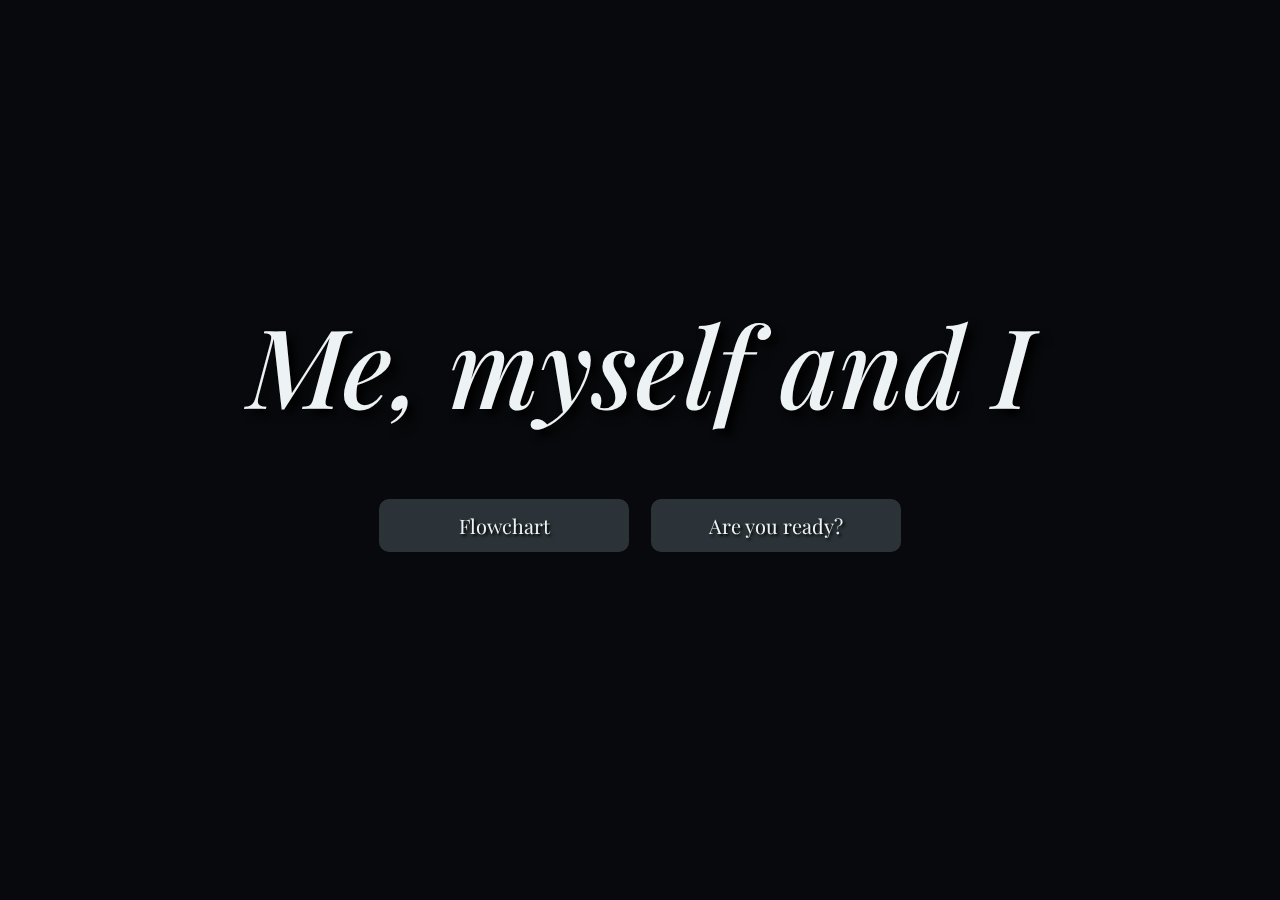
<file: index.html>
<!DOCTYPE html>
<html lang="en">
  <head>
    <meta charset="UTF-8" />
    <meta http-equiv="X-UA-Compatible" content="IE=edge" />
    <meta name="viewport" content="width=device-width, initial-scale=1.0" />
    <!-- Linking style sheet and Page title -->
    <link rel="stylesheet" href="Style/style.css" />
    <title>Me, Myself and I - Interactive Story</title>
  </head>
  <body>
    <div class="bg-1"></div>
    <section id="main">
      <h1 id="main-title">Me, myself and I</h1>
      <div id="first-button">
        <!-- Passcode for Flowchart  -->
        <button class="home-btn" onclick="password()">Flowchart</button>
        <button class="home-btn" onclick="document.location='start-here.html'">
          Are you ready?
        </button>
      </div>
    </section>
    <!-- Passcode .js file -->
    <script src="/Javascript/StringContent.js"></script>
    <script src="/Javascript/StringManupilation.js"></script>
    <script src="/Javascript/flowchart-pass.js"></script>
  </body>
</html>
</file>
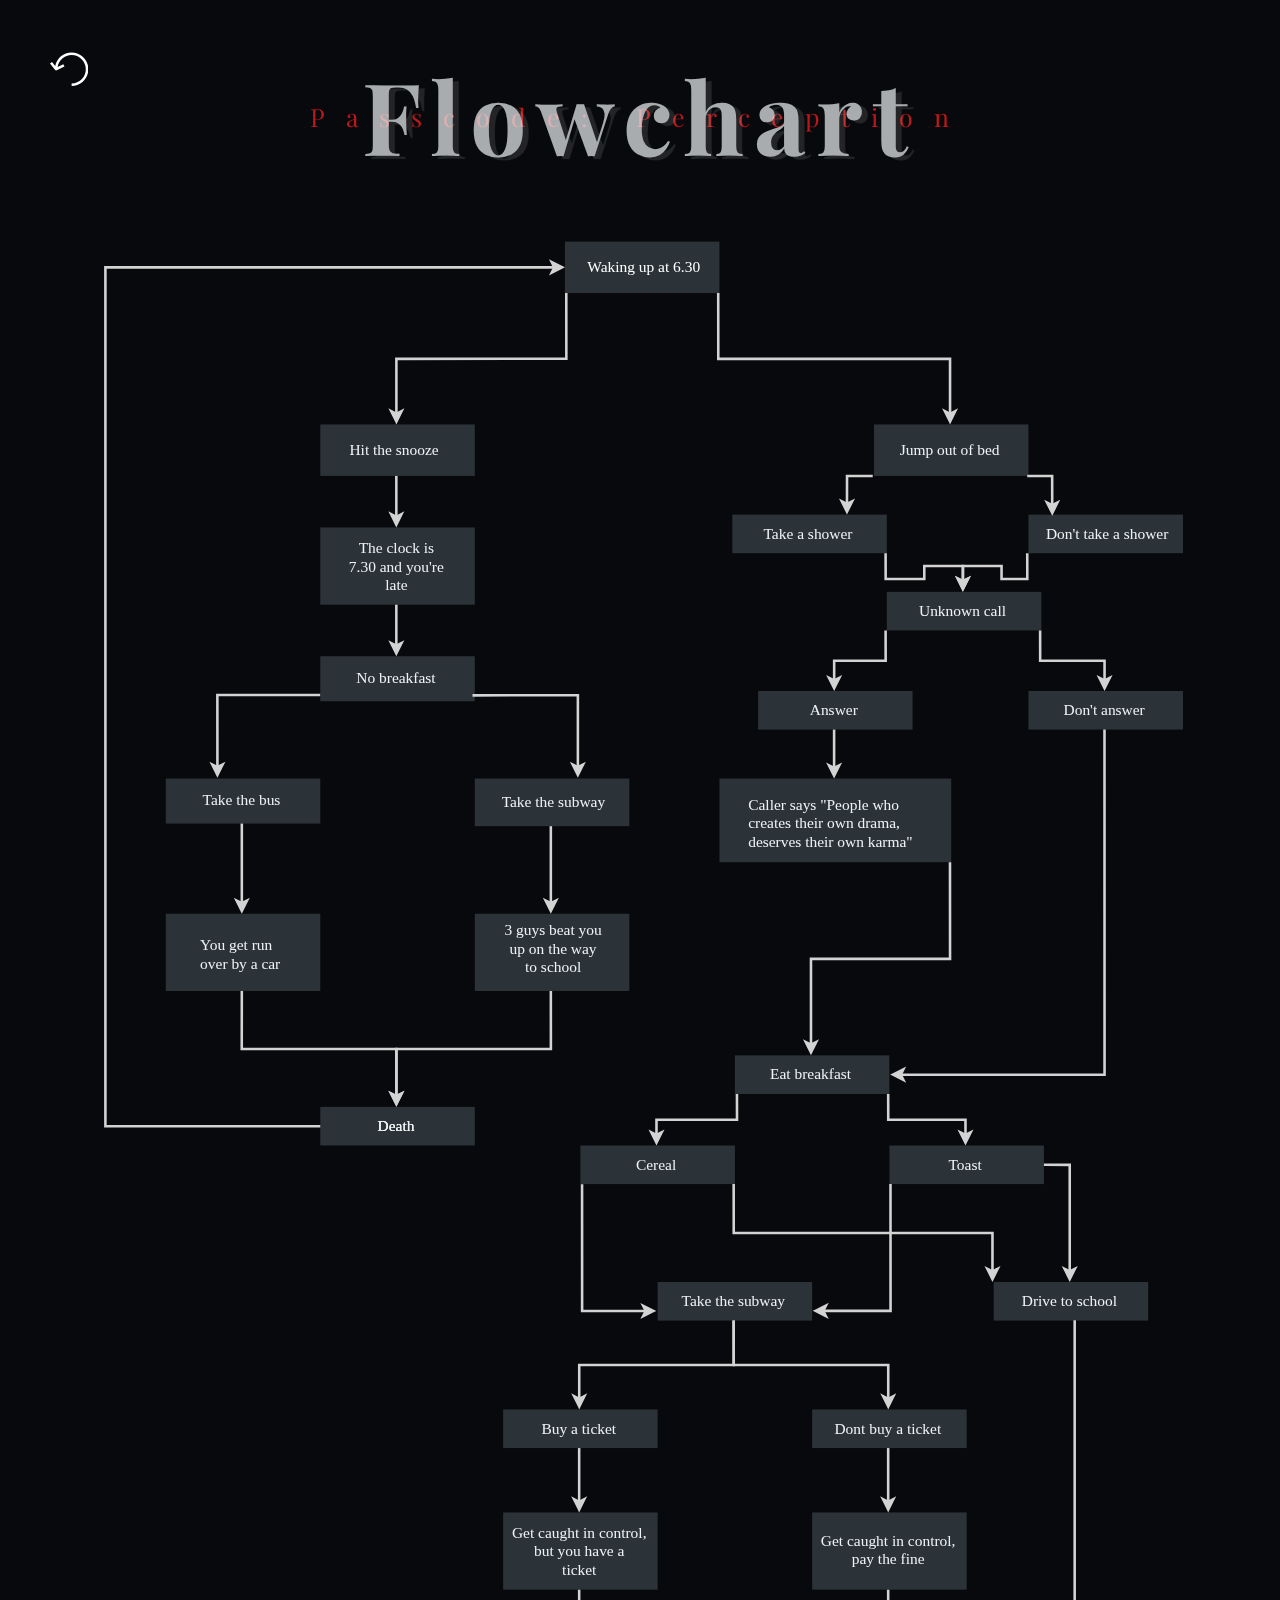
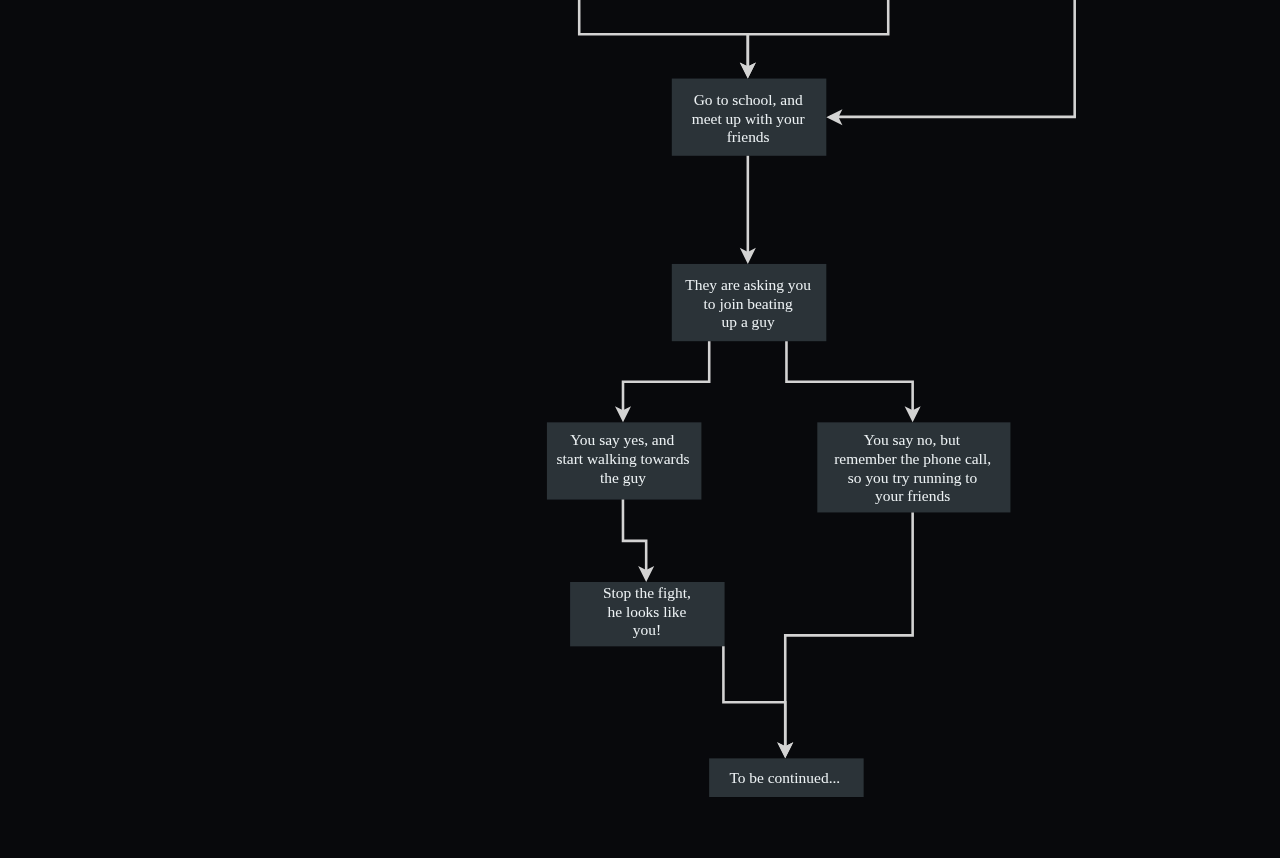
<file: flowchart.html>
<!DOCTYPE html>
<html lang="en">
  <head>
    <meta charset="UTF-8" />
    <meta http-equiv="X-UA-Compatible" content="IE=edge" />
    <meta name="viewport" content="width=device-width, initial-scale=1.0" />
    <!-- Linking style sheet and Page title -->
    <link rel="stylesheet" href="Style/style.css" />
    <title>Me, Myself and I - Interactive Story</title>
  </head>
  <body>
    <section id="flowchart">
      <div class="bg-4"></div>
      <!-- Go back button -->
      <a href="index.html">
        <span>
          <svg
            class="go-back-btn"
            version="1.1"
            id="Layer_1"
            xmlns="http://www.w3.org/2000/svg"
            xmlns:xlink="http://www.w3.org/1999/xlink"
            x="0px"
            y="0px"
            viewBox="0 0 512 512"
            style="enable-background: new 0 0 512 512"
            xml:space="preserve"
          >
            <g>
              <g>
                <path
                  d="M288.502,32.502c-108.328,0-198.827,77.485-219.166,179.899l-42.482-53.107L0,180.784l68.769,85.961
			            c3.352,4.178,8.338,6.447,13.427,6.447c2.596,0,5.226-0.585,7.685-1.805l103.153-51.577l-15.387-30.757l-75.8,37.892
			            c14.063-90.5,92.27-160.059,186.655-160.059c104.271,0,189.114,84.843,189.114,189.114s-84.843,189.114-189.114,189.114v34.384
			            C411.735,479.498,512,379.233,512,256S411.735,32.502,288.502,32.502z"
                />
              </g>
            </g>
          </svg>
        </span>
      </a>
      <!-- Main title -->
      <div class="flowchart-heading">
        <h1 id="flowchart-h1">Flowchart</h1>
        <p id="flowchart-red">Passcode: Perception</p>
      </div>
      <!-- Flowchart image -->
      <div class="flowchart-img-con">
        <?xml version="1.0" encoding="utf-8"?>
        <svg
          version="1.1"
          id="Layer_1"
          xmlns="http://www.w3.org/2000/svg"
          xmlns:xlink="http://www.w3.org/1999/xlink"
          x="0px"
          y="0px"
          viewBox="0 0 1690 3352"
          style="enable-background: new 0 0 1690 3352"
          xml:space="preserve"
          class="layer-1"
        >
          <g id="Box">
            <rect
              x="728.4"
              y="2.5"
              pointer-events="all"
              class="st0"
              width="240"
              height="80"
            />
            <rect
              x="348.4"
              y="286.5"
              pointer-events="all"
              class="st0"
              width="240"
              height="80"
            />
            <rect
              x="1208.4"
              y="286.5"
              pointer-events="all"
              class="st0"
              width="240"
              height="80"
            />
            <rect
              x="348.4"
              y="446.5"
              pointer-events="all"
              class="st0"
              width="240"
              height="120"
            />
            <rect
              x="348.4"
              y="646.5"
              pointer-events="all"
              class="st0"
              width="240"
              height="70"
            />
            <rect
              x="108.4"
              y="836.5"
              pointer-events="all"
              class="st0"
              width="240"
              height="70"
            />
            <rect
              x="588.4"
              y="836.5"
              pointer-events="all"
              class="st0"
              width="240"
              height="74"
            />
            <rect
              x="108.4"
              y="1046.5"
              pointer-events="all"
              class="st0"
              width="240"
              height="120"
            />
            <rect
              x="588.4"
              y="1046.5"
              pointer-events="all"
              class="st0"
              width="240"
              height="120"
            />
            <rect
              x="988.4"
              y="426.5"
              pointer-events="all"
              class="st0"
              width="240"
              height="60"
            />
            <rect
              x="1448.4"
              y="426.5"
              pointer-events="all"
              class="st0"
              width="240"
              height="60"
            />
            <rect
              x="1228.4"
              y="546.5"
              pointer-events="all"
              class="st0"
              width="240"
              height="60"
            />
            <rect
              x="1448.4"
              y="700.5"
              pointer-events="all"
              class="st0"
              width="240"
              height="60"
            />
            <rect
              x="1028.4"
              y="700.5"
              pointer-events="all"
              class="st0"
              width="240"
              height="60"
            />
            <rect
              x="968.4"
              y="836.5"
              pointer-events="all"
              class="st0"
              width="360"
              height="130"
            />
            <rect
              x="992.4"
              y="1266.5"
              pointer-events="all"
              class="st0"
              width="240"
              height="60"
            />
            <rect
              x="752.4"
              y="1406.5"
              pointer-events="all"
              class="st0"
              width="240"
              height="60"
            />
            <rect
              x="1232.4"
              y="1406.5"
              pointer-events="all"
              class="st0"
              width="240"
              height="60"
            />
            <rect
              x="872.4"
              y="1618.5"
              pointer-events="all"
              class="st0"
              width="240"
              height="60"
            />
            <rect
              x="632.4"
              y="1816.5"
              pointer-events="all"
              class="st0"
              width="240"
              height="60"
            />
            <rect
              x="1112.4"
              y="1816.5"
              pointer-events="all"
              class="st0"
              width="240"
              height="60"
            />
            <rect
              x="1112.4"
              y="1976.5"
              pointer-events="all"
              class="st0"
              width="240"
              height="120"
            />
            <rect
              x="632.4"
              y="1976.5"
              pointer-events="all"
              class="st0"
              width="240"
              height="120"
            />
            <rect
              x="1394.4"
              y="1618.5"
              pointer-events="all"
              class="st0"
              width="240"
              height="60"
            />
            <rect
              x="894.4"
              y="2234.5"
              pointer-events="all"
              class="st0"
              width="240"
              height="120"
            />
            <rect
              x="894.4"
              y="2522.5"
              pointer-events="all"
              class="st0"
              width="240"
              height="120"
            />
            <rect
              x="700.4"
              y="2768.5"
              pointer-events="all"
              class="st0"
              width="240"
              height="120"
            />
            <rect
              x="1120.4"
              y="2768.5"
              pointer-events="all"
              class="st0"
              width="300"
              height="140"
            />
            <rect
              x="736.4"
              y="3016.5"
              pointer-events="all"
              class="st0"
              width="240"
              height="100"
            />
            <rect
              x="952.4"
              y="3290.5"
              pointer-events="all"
              class="st0"
              width="240"
              height="60"
            />
            <rect
              x="348.4"
              y="1346.5"
              pointer-events="all"
              class="st0"
              width="240"
              height="60"
            />
          </g>
          <g id="line">
            <path
              pointer-events="stroke"
              class="st1"
              d="M730.5,82.3l0.1,102.1l-264,0.2V270"
            />
            <path
              pointer-events="all"
              class="st2"
              d="M466.6,282l-8-16l8,4l8-4L466.6,282z"
            />
            <path
              pointer-events="stroke"
              class="st1"
              d="M966.5,82.5l0.1,102.1h360V270"
            />
            <path
              pointer-events="all"
              class="st2"
              d="M1326.6,282l-8-16l8,4l8-4L1326.6,282z"
            />
            <path pointer-events="stroke" class="st1" d="M466.5,366.5V430" />
            <path
              pointer-events="all"
              class="st2"
              d="M466.5,442l-8-16l8,4l8-4L466.5,442z"
            />
            <path
              pointer-events="stroke"
              class="st1"
              d="M1206.5,366.5h-39.9l-0.1,43.5"
            />
            <path
              pointer-events="all"
              class="st2"
              d="M1166.5,422l-8-16l8,4l8-4L1166.5,422z"
            />
            <path
              pointer-events="stroke"
              class="st1"
              d="M1446.5,366.5h38.7l0.1,45.5"
            />
            <path
              pointer-events="all"
              class="st2"
              d="M1485.4,424l-8.1-16l8,4l8-4L1485.4,424z"
            />
            <path pointer-events="stroke" class="st1" d="M466.5,566.5V630" />
            <path
              pointer-events="all"
              class="st2"
              d="M466.5,642l-8-16l8,4l8-4L466.5,642z"
            />
            <path
              pointer-events="stroke"
              class="st1"
              d="M348.2,706.7H188.5l0.1,112.1"
            />
            <path
              pointer-events="all"
              class="st2"
              d="M188.6,830.8l-8-16l8,4l8-4L188.6,830.8z"
            />
            <path
              pointer-events="stroke"
              class="st1"
              d="M584.8,707.3l163.7-0.1v111.6"
            />
            <path
              pointer-events="all"
              class="st2"
              d="M748.5,830.8l-8-16l8,4l8-4L748.5,830.8z"
            />
            <path pointer-events="stroke" class="st1" d="M226.5,906.5V1030" />
            <path
              pointer-events="all"
              class="st2"
              d="M226.5,1042l-8-16l8,4l8-4L226.5,1042z"
            />
            <path pointer-events="stroke" class="st1" d="M706.5,910.5V1030" />
            <path
              pointer-events="all"
              class="st2"
              d="M706.5,1042l-8-16l8,4l8-4L706.5,1042z"
            />
            <path
              pointer-events="stroke"
              class="st1"
              d="M226.5,1166.5l-0.1,90.1h240.2v73.4"
            />
            <path
              pointer-events="all"
              class="st2"
              d="M466.6,1342l-8-16l8,4l8-4L466.6,1342z"
            />
            <path
              pointer-events="stroke"
              class="st1"
              d="M706.5,1166.5l0.1,90.1h-240v73.4"
            />
            <path
              pointer-events="all"
              class="st2"
              d="M466.6,1342l-8-16l8,4l8-4L466.6,1342z"
            />
            <path
              pointer-events="stroke"
              class="st1"
              d="M1226.5,486.5l0.1,40h60v-20h60l-0.1,23.5"
            />
            <path
              pointer-events="all"
              class="st2"
              d="M1346.5,542l-7.9-16l8,4l8-4L1346.5,542z"
            />
            <path
              pointer-events="stroke"
              class="st1"
              d="M1446.5,486.5l0.1,40h-40v-20h-60V530"
            />
            <path
              pointer-events="all"
              class="st2"
              d="M1346.6,542l-8-16l8,4l8-4L1346.6,542z"
            />
            <path
              pointer-events="stroke"
              class="st1"
              d="M1226.5,606.5l0.1,47.1h-80V684"
            />
            <path
              pointer-events="all"
              class="st2"
              d="M1146.6,696l-8-16l8,4l8-4L1146.6,696z"
            />
            <path
              pointer-events="stroke"
              class="st1"
              d="M1466.5,606.5l0.1,47.1h100V684"
            />
            <path
              pointer-events="all"
              class="st2"
              d="M1566.6,696l-8-16l8,4l8-4L1566.6,696z"
            />
            <path
              pointer-events="stroke"
              class="st1"
              d="M1566.5,760.5l0.1,536.1l-319.7-0.1"
            />
            <path
              pointer-events="all"
              class="st2"
              d="M1238,1296.4l16-8l-4,8l4,8L1238,1296.4z"
            />
            <path pointer-events="stroke" class="st1" d="M1146.5,760.5V820" />
            <path
              pointer-events="all"
              class="st2"
              d="M1146.5,832l-8-16l8,4l8-4L1146.5,832z"
            />
            <path
              pointer-events="stroke"
              class="st1"
              d="M1326.5,966.5l0.1,150.1h-216V1250"
            />
            <path
              pointer-events="all"
              class="st2"
              d="M1110.6,1262l-8-16l8,4l8-4L1110.6,1262z"
            />
            <path
              pointer-events="stroke"
              class="st1"
              d="M995.6,1326.5l0.1,40H870.6v23.5"
            />
            <path
              pointer-events="all"
              class="st2"
              d="M870.6,1402l-8-16l8,4l8-4L870.6,1402z"
            />
            <path
              pointer-events="stroke"
              class="st1"
              d="M1230.5,1326.5l0.1,40h120v23.5"
            />
            <path
              pointer-events="all"
              class="st2"
              d="M1350.6,1402l-8-16l8,4l8-4L1350.6,1402z"
            />
            <path
              pointer-events="stroke"
              class="st1"
              d="M755,1466.7l0.1,196.9l99-0.1"
            />
            <path
              pointer-events="all"
              class="st2"
              d="M866,1663.5l-16,8l4-8l-4-8L866,1663.5z"
            />
            <path
              pointer-events="stroke"
              class="st1"
              d="M990.5,1466.5l0.1,76h401.9v59.5"
            />
            <path
              pointer-events="all"
              class="st2"
              d="M1392.5,1614l-8-16l8,4l8-4L1392.5,1614z"
            />
            <path
              pointer-events="stroke"
              class="st1"
              d="M1234.1,1466.5l0.1,196.9h-107.3"
            />
            <path
              pointer-events="all"
              class="st2"
              d="M1117.7,1663.4l16-8l-4,8l4,8L1117.7,1663.4z"
            />
            <path
              pointer-events="stroke"
              class="st1"
              d="M1472.4,1436.5l40.1,0.1V1602"
            />
            <path
              pointer-events="all"
              class="st2"
              d="M1512.5,1614l-8-16l8,4l8-4L1512.5,1614z"
            />
            <path
              pointer-events="stroke"
              class="st1"
              d="M990.5,1678.5l0.1,68.9h-240v52.6"
            />
            <path
              pointer-events="all"
              class="st2"
              d="M750.6,1812l-8-16l8,4l8-4L750.6,1812z"
            />
            <path
              pointer-events="stroke"
              class="st1"
              d="M990.5,1678.5l0.1,68.9h240v52.6"
            />
            <path
              pointer-events="all"
              class="st2"
              d="M1230.6,1812l-8-16l8,4l8-4L1230.6,1812z"
            />
            <path pointer-events="stroke" class="st1" d="M750.5,1876.5v83.5" />
            <path
              pointer-events="all"
              class="st2"
              d="M750.5,1972l-8-16l8,4l8-4L750.5,1972z"
            />
            <path pointer-events="stroke" class="st1" d="M1230.5,1876.5v83.5" />
            <path
              pointer-events="all"
              class="st2"
              d="M1230.5,1972l-8-16l8,4l8-4L1230.5,1972z"
            />
            <path
              pointer-events="stroke"
              class="st1"
              d="M1230.5,2096.5l0.1,69.1h-218.1v52.5"
            />
            <path
              pointer-events="all"
              class="st2"
              d="M1012.5,2230l-8-16l8,4l8-4L1012.5,2230z"
            />
            <path
              pointer-events="stroke"
              class="st1"
              d="M750.5,2096.5l0.1,69.1h261.9v52.5"
            />
            <path
              pointer-events="all"
              class="st2"
              d="M1012.5,2230l-8-16l8,4l8-4L1012.5,2230z"
            />
            <path
              pointer-events="stroke"
              class="st1"
              d="M1520.2,1678v616h-380"
            />
            <path
              pointer-events="all"
              class="st2"
              d="M1139,2294.5l16-8l-4,8l4,8L1139,2294.5z"
            />
            <path pointer-events="stroke" class="st1" d="M1012.5,2354.5V2506" />
            <path
              pointer-events="all"
              class="st2"
              d="M1012.5,2518l-8-16l8,4l8-4L1012.5,2518z"
            />
            <path
              pointer-events="stroke"
              class="st1"
              d="M952.5,2642.5v63.1H818.6v46.5"
            />
            <path
              pointer-events="all"
              class="st2"
              d="M818.6,2764l-8-16l8,4l8-4L818.6,2764z"
            />
            <path
              pointer-events="stroke"
              class="st1"
              d="M1072.5,2642.5v63.1h196v46.5"
            />
            <path
              pointer-events="all"
              class="st2"
              d="M1268.5,2764l-8-16l8,4l8-4L1268.5,2764z"
            />
            <path
              pointer-events="stroke"
              class="st1"
              d="M818.5,2888.5l0.1,64.1h36v47.4"
            />
            <path
              pointer-events="all"
              class="st2"
              d="M854.6,3012l-8-16l8,4l8-4L854.6,3012z"
            />
            <path
              pointer-events="stroke"
              class="st1"
              d="M1268.5,2908.5v190.9h-197.9V3274"
            />
            <path
              pointer-events="all"
              class="st2"
              d="M1070.6,3286l-8-16l8,4l8-4L1070.6,3286z"
            />
            <path
              pointer-events="stroke"
              class="st1"
              d="M974.5,3116.5l0.1,86.9h96v70.6"
            />
            <path
              pointer-events="all"
              class="st2"
              d="M1070.6,3286l-8-16l8,4l8-4L1070.6,3286z"
            />
            <path
              pointer-events="stroke"
              class="st1"
              d="M348.4,1376.6H14.6V42.5H710"
            />
            <path
              pointer-events="all"
              class="st2"
              d="M724,42.5l-16,8l4-8l-4-8L724,42.5z"
            />
          </g>
          <g id="text">
            <g transform="translate(-0.5 -0.5)scale(2)">
              <text
                transform="matrix(0.5 0 0 0.5 381.8391 25.25)"
                class="st3 st4 st5"
              >
                Waking up at 6.30
              </text>
            </g>
            <g transform="translate(-0.5 -0.5)scale(2)">
              <text
                transform="matrix(0.5 0 0 0.5 197.0986 167.25)"
                class="st6 st4 st5"
              >
                Hit the snooze
              </text>
            </g>
            <g transform="translate(-0.5 -0.5)scale(2)">
              <text
                transform="matrix(0.5 0 0 0.5 624.4199 167.25)"
                class="st6 st4 st5"
              >
                Jump out of bed
              </text>
            </g>
            <g transform="translate(-0.5 -0.5)scale(2)">
              <text
                transform="matrix(0.5 0 0 0.5 204.2368 243.5)"
                class="st6 st4 st5"
              >
                The clock is
              </text>
              <text
                transform="matrix(0.5 0 0 0.5 196.6368 257.8999)"
                class="st6 st4 st5"
              >
                7.30 and you&apos;re
              </text>
              <text
                transform="matrix(0.5 0 0 0.5 224.8868 272.3)"
                class="st6 st4 st5"
              >
                late
              </text>
            </g>
            <g transform="translate(-0.5 -0.5)scale(2)">
              <text
                transform="matrix(0.5 0 0 0.5 202.4297 344.25)"
                class="st6 st4 st5"
              >
                No breakfast
              </text>
            </g>
            <g transform="translate(-0.5 -0.5)scale(2)">
              <text
                transform="matrix(0.5 0 0 0.5 83.0127 439.25)"
                class="st6 st4 st5"
              >
                Take the bus
              </text>
            </g>
            <g transform="translate(-0.5 -0.5)scale(2)">
              <text
                transform="matrix(0.5 0 0 0.5 315.2894 440.25)"
                class="st6 st4 st5"
              >
                Take the subway
              </text>
            </g>
            <g transform="translate(-0.5 -0.5)scale(2)">
              <text
                transform="matrix(0.5 0 0 0.5 81.1094 551.874)"
                class="st6 st4 st5"
              >
                You get run
              </text>
              <text
                transform="matrix(0.5 0 0 0.5 81.1094 566.274)"
                class="st6 st4 st5"
              >
                over by a car
              </text>
            </g>
            <g transform="translate(-0.5 -0.5)scale(2)">
              <text
                transform="matrix(0.5 0 0 0.5 317.4369 540.0399)"
                class="st6 st4 st5"
              >
                3 guys beat you
              </text>
              <text
                transform="matrix(0.5 0 0 0.5 321.4369 554.4399)"
                class="st6 st4 st5"
              >
                up on the way
              </text>
              <text
                transform="matrix(0.5 0 0 0.5 333.4369 568.84)"
                class="st6 st4 st5"
              >
                to school
              </text>
            </g>
            <g transform="translate(-0.5 -0.5)scale(2)">
              <text
                transform="matrix(0.5 0 0 0.5 518.6855 232.25)"
                class="st6 st4 st5"
              >
                Take a shower
              </text>
            </g>
            <g transform="translate(-0.5 -0.5)scale(2)">
              <text
                transform="matrix(0.5 0 0 0.5 738.0062 232.25)"
                class="st6 st4 st5"
              >
                Don&apos;t take a shower
              </text>
            </g>
            <g transform="translate(-0.5 -0.5)scale(2)">
              <text
                transform="matrix(0.5 0 0 0.5 639.4238 292.25)"
                class="st6 st4 st5"
              >
                Unknown call
              </text>
            </g>
            <g transform="translate(-0.5 -0.5)scale(2)">
              <text
                transform="matrix(0.5 0 0 0.5 751.6768 369.25)"
                class="st6 st4 st5"
              >
                Don&apos;t answer
              </text>
            </g>
            <g transform="translate(-0.5 -0.5)scale(2)">
              <text
                transform="matrix(0.5 0 0 0.5 554.5879 369.25)"
                class="st6 st4 st5"
              >
                Answer
              </text>
            </g>
            <g transform="translate(-0.5 -0.5)scale(2)">
              <text
                transform="matrix(0.5 0 0 0.5 506.7769 442.8418)"
                class="st6 st4 st5"
              >
                Caller says &quot;People who
              </text>
              <text
                transform="matrix(0.5 0 0 0.5 506.7769 457.2418)"
                class="st6 st4 st5"
              >
                creates their own drama,
              </text>
              <text
                transform="matrix(0.5 0 0 0.5 506.7769 471.6418)"
                class="st6 st4 st5"
              >
                deserves their own karma&quot;
              </text>
            </g>
            <g transform="translate(-0.5 -0.5)scale(2)">
              <text
                transform="matrix(0.5 0 0 0.5 523.7676 652.25)"
                class="st6 st4 st5"
              >
                Eat breakfast
              </text>
            </g>
            <g transform="translate(-0.5 -0.5)scale(2)">
              <text
                transform="matrix(0.5 0 0 0.5 419.5938 722.25)"
                class="st6 st4 st5"
              >
                Cereal
              </text>
            </g>
            <g transform="translate(-0.5 -0.5)scale(2)">
              <text
                transform="matrix(0.5 0 0 0.5 662.3389 722.25)"
                class="st6 st4 st5"
              >
                Toast
              </text>
            </g>
            <g transform="translate(-0.5 -0.5)scale(2)">
              <text
                transform="matrix(0.5 0 0 0.5 455.0166 828.25)"
                class="st6 st4 st5"
              >
                Take the subway
              </text>
            </g>
            <g transform="translate(-0.5 -0.5)scale(2)">
              <text
                transform="matrix(0.5 0 0 0.5 346.2578 927.25)"
                class="st6 st4 st5"
              >
                Buy a ticket
              </text>
            </g>
            <g transform="translate(-0.5 -0.5)scale(2)">
              <text
                transform="matrix(0.5 0 0 0.5 573.7598 927.25)"
                class="st6 st4 st5"
              >
                Dont buy a ticket
              </text>
            </g>
            <g transform="translate(-0.5 -0.5)scale(2)">
              <text
                transform="matrix(0.5 0 0 0.5 563.1816 1014.2036)"
                class="st6 st4 st5"
              >
                Get caught in control,
              </text>
              <text
                transform="matrix(0.5 0 0 0.5 587.1816 1028.6036)"
                class="st6 st4 st5"
              >
                pay the fine
              </text>
            </g>
            <g transform="translate(-0.5 -0.5)scale(2)">
              <text
                transform="matrix(0.5 0 0 0.5 323.2416 1008.1437)"
                class="st6 st4 st5"
              >
                Get caught in control,
              </text>
              <text
                transform="matrix(0.5 0 0 0.5 340.3916 1022.5437)"
                class="st6 st4 st5"
              >
                but you have a
              </text>
              <text
                transform="matrix(0.5 0 0 0.5 362.2416 1036.9437)"
                class="st6 st4 st5"
              >
                ticket
              </text>
            </g>
            <g transform="translate(-0.5 -0.5)scale(2)">
              <text
                transform="matrix(0.5 0 0 0.5 719.2568 828.25)"
                class="st6 st4 st5"
              >
                Drive to school
              </text>
            </g>
            <g transform="translate(-0.5 -0.5)scale(2)">
              <text
                transform="matrix(0.5 0 0 0.5 464.4487 1138.2339)"
                class="st6 st4 st5"
              >
                Go to school, and
              </text>
              <text
                transform="matrix(0.5 0 0 0.5 462.9487 1152.6339)"
                class="st6 st4 st5"
              >
                meet up with your
              </text>
              <text
                transform="matrix(0.5 0 0 0.5 490.0986 1167.0339)"
                class="st6 st4 st5"
              >
                friends
              </text>
            </g>
            <g transform="translate(-0.5 -0.5)scale(2)">
              <text
                transform="matrix(0.5 0 0 0.5 457.9595 1281.9712)"
                class="st6 st4 st5"
              >
                They are asking you
              </text>
              <text
                transform="matrix(0.5 0 0 0.5 472.1094 1296.3712)"
                class="st6 st4 st5"
              >
                to join beating
              </text>
              <text
                transform="matrix(0.5 0 0 0.5 486.1094 1310.7712)"
                class="st6 st4 st5"
              >
                up a guy
              </text>
            </g>
            <g transform="translate(-0.5 -0.5)scale(2)">
              <text
                transform="matrix(0.5 0 0 0.5 368.5679 1402.4487)"
                class="st6 st4 st5"
              >
                You say yes, and
              </text>
              <text
                transform="matrix(0.5 0 0 0.5 357.9178 1416.8488)"
                class="st6 st4 st5"
              >
                start walking towards
              </text>
              <text
                transform="matrix(0.5 0 0 0.5 391.7178 1431.2488)"
                class="st6 st4 st5"
              >
                the guy
              </text>
            </g>
            <g transform="translate(-0.5 -0.5)scale(2)">
              <text
                transform="matrix(0.5 0 0 0.5 596.502 1402.4487)"
                class="st6 st4 st5"
              >
                You say no, but
              </text>
              <text
                transform="matrix(0.5 0 0 0.5 573.552 1416.8488)"
                class="st6 st4 st5"
              >
                remember the phone call,
              </text>
              <text
                transform="matrix(0.5 0 0 0.5 584.1521 1431.2488)"
                class="st6 st4 st5"
              >
                so you try running to
              </text>
              <text
                transform="matrix(0.5 0 0 0.5 605.3521 1445.6487)"
                class="st6 st4 st5"
              >
                your friends
              </text>
            </g>
            <g transform="translate(-0.5 -0.5)scale(2)">
              <text
                transform="matrix(0.5 0 0 0.5 393.9751 1521.1578)"
                class="st6 st4 st5"
              >
                Stop the fight,
              </text>
              <text
                transform="matrix(0.5 0 0 0.5 397.4751 1535.5579)"
                class="st6 st4 st5"
              >
                he looks like
              </text>
              <text
                transform="matrix(0.5 0 0 0.5 417.125 1549.9578)"
                class="st6 st4 st5"
              >
                you!
              </text>
            </g>
            <g transform="translate(-0.5 -0.5)scale(2)">
              <text
                transform="matrix(0.5 0 0 0.5 492.1807 1664.25)"
                class="st6 st4 st5"
              >
                To be continued...
              </text>
            </g>
            <g transform="translate(-0.5 -0.5)scale(2)">
              <g>
                <text
                  transform="matrix(0.5 0 0 0.5 218.9238 692.25)"
                  class="st3 st4 st5"
                >
                  Death
                </text>
              </g>
              <g>
                <text
                  transform="matrix(0.5 0 0 0.5 218.9238 692.25)"
                  class="st6 st4 st5"
                >
                  Death
                </text>
              </g>
            </g>
          </g>
        </svg>
      </div>
    </section>
  </body>
</html>
</file>
<file: Style/style.css>
/* Variables */
/* Functions */
/* Sub pages for SCSS*/
/* Global button style*/
@import url("https://fonts.googleapis.com/css2?family=Playfair+Display:ital,wght@0,400;0,500;0,600;0,700;0,800;0,900;1,400;1,500;1,600;1,700;1,800;1,900&display=swap");
button {
  cursor: pointer;
  background-color: #2b3338;
  text-shadow: 2px 2px 3px black;
  border: none;
  -webkit-transition: all 0.5s ease-in-out 0s;
  transition: all 0.5s ease-in-out 0s;
}

button:hover {
  background-color: #d3d3d3;
  color: #161a1d;
  text-shadow: 2px 2px 3px #edf2f4;
}

/* Home button */
.home-btn {
  font-size: 2rem;
  padding: 1.3rem 2rem;
  width: 25rem;
  border-radius: 1rem;
  margin-right: 1rem;
  margin-left: 1rem;
}

/* Get choices button*/
.btn-continue {
  font-size: 2rem;
  min-width: 20rem;
  line-height: 2.5rem;
  padding: 1.2rem;
  border-radius: 1rem;
}

/* Go back to start button*/
.go-back-btn {
  width: 3%;
  fill: white;
  position: absolute;
  margin-left: 5rem;
  margin-top: 5rem;
  -webkit-transition: all 0.3s ease-in-out 0s;
  transition: all 0.3s ease-in-out 0s;
  /* Rotating animation */
}

.go-back-btn:hover {
  -webkit-transform: rotate(-360deg);
          transform: rotate(-360deg);
  fill: #ba181b;
}

.choice {
  font-size: 2rem;
  padding: 1.3rem 2rem;
  width: 25rem;
  border-radius: 1rem;
  margin-right: 1rem;
  margin-left: 1rem;
}

/* The section of the page */
#main {
  display: -webkit-box;
  display: -ms-flexbox;
  display: flex;
  -webkit-box-orient: vertical;
  -webkit-box-direction: normal;
      -ms-flex-direction: column;
          flex-direction: column;
  -webkit-box-align: center;
      -ms-flex-align: center;
          align-items: center;
  -webkit-box-pack: center;
      -ms-flex-pack: center;
          justify-content: center;
  min-height: 100vh;
  min-height: 100vh;
}

/* Me, myself and I - Main H1 */
#main-title {
  position: relative;
  font-size: 11rem;
  color: #edf2f4;
  line-height: 3rem;
  margin-bottom: 12rem;
  text-shadow: 6px 6px 9px black;
  font-weight: 500;
  font-style: italic;
  -webkit-transition: all 0.3s ease-in-out 0s;
  transition: all 0.3s ease-in-out 0s;
}

#main-title:hover {
  color: #ba181b;
}

/* Main text div, with display: flex */
#start-intro {
  display: -webkit-box;
  display: -ms-flexbox;
  display: flex;
  -webkit-box-orient: vertical;
  -webkit-box-direction: normal;
      -ms-flex-direction: column;
          flex-direction: column;
  -webkit-box-align: center;
      -ms-flex-align: center;
          align-items: center;
  -webkit-box-pack: center;
      -ms-flex-pack: center;
          justify-content: center;
  min-height: 100vh;
}

/* Text inside the div*/
#start-title,
.span-title {
  font-size: 6rem;
  line-height: 6rem;
  font-style: italic;
  font-weight: 400;
  text-align: center;
  margin-bottom: 3rem;
  max-width: 35ch;
}

.start-text,
.span-text {
  max-width: 61ch;
  font-size: 2.2rem;
  line-height: 2.5ch;
  text-align: center;
  margin-bottom: 4rem;
  letter-spacing: 0.5px;
}

.span-text,
.span-title {
  color: red;
}

.span-text {
  font-size: 2.5rem;
}

br {
  line-height: 1ch;
}

#flowchart {
  min-height: 100vh;
  /* Container around the heading text*/
  /* Flowchart title*/
  /*Passcode in red behind Flowchart*/
  /*Container around image */
}

#flowchart .flowchart-heading {
  display: -webkit-box;
  display: -ms-flexbox;
  display: flex;
  -webkit-box-pack: center;
      -ms-flex-pack: center;
          justify-content: center;
}

#flowchart #flowchart-h1 {
  margin-top: 10rem;
  font-size: 10rem;
  color: #edf2f4;
  line-height: 3rem;
  font-weight: bold;
  margin-bottom: 7rem;
  text-shadow: 6px 3px 1px rgba(255, 255, 255, 0.164);
  opacity: 0.7;
  text-align: center;
  letter-spacing: 1rem;
  z-index: 1;
}

#flowchart #flowchart-red {
  z-index: -1;
  color: #ba181b;
  font-size: 2.5rem;
  letter-spacing: 2.1rem;
  position: absolute;
  text-align: center;
  margin-top: 10rem;
}

#flowchart .flowchart-img-con {
  display: -webkit-box;
  display: -ms-flexbox;
  display: flex;
  -webkit-box-pack: center;
      -ms-flex-pack: center;
          justify-content: center;
  margin-top: 4rem;
  padding-bottom: 6rem;
}

/*Flowchart boxes behind text*/
.st0 {
  fill: #2b3338;
  -webkit-transition: all 1s ease 0s;
  transition: all 1s ease 0s;
}

.st0:hover {
  -webkit-transition: all 0.5s ease-out 0s;
  transition: all 0.5s ease-out 0s;
  fill: #ba181b;
}

.st1 {
  fill: none;
  stroke: #d3d3d3;
  stroke-width: 4;
  stroke-miterlimit: 10;
}

.st2 {
  fill: #d3d3d3;
  stroke: #d3d3d3;
  stroke-width: 4;
  stroke-miterlimit: 10;
}

.st3 {
  fill: #ffffff;
}

/* Text above boxes*/
.st4 {
  font-family: "TimesNewRomanPSMT";
}

.st5 {
  font-size: 24px;
}

.st6 {
  fill: #edf2f4;
}

.st7 {
  enable-background: new;
}

/* The image file */
text .st-text {
  fill: red;
}

.layer-1 {
  width: 85%;
}

.bg-1 {
  position: fixed;
  top: -50%;
  left: -50%;
  right: -50%;
  bottom: -50%;
  width: 200%;
  height: 200vh;
  background: url("https://i.stack.imgur.com/CcydP.png") repeat 0 0;
  background-repeat: repeat;
  -webkit-animation: bg-animation 0.1s infinite;
          animation: bg-animation 0.1s infinite;
  opacity: 0;
  z-index: -1;
}

.bg-2 {
  position: fixed;
  top: -50%;
  left: -50%;
  right: -50%;
  bottom: -50%;
  width: 200%;
  height: 200vh;
  background: url("https://i.stack.imgur.com/CcydP.png") repeat 0 0;
  background-repeat: repeat;
  -webkit-animation: bg-animation 0.1s infinite;
          animation: bg-animation 0.1s infinite;
  opacity: 0.2;
  z-index: -1;
}

.bg-3 {
  position: fixed;
  top: -50%;
  left: -50%;
  right: -50%;
  bottom: -50%;
  width: 200%;
  height: 200vh;
  background: url("https://i.stack.imgur.com/CcydP.png") repeat 0 0;
  background-repeat: repeat;
  -webkit-animation: bg-animation 0.1s infinite;
          animation: bg-animation 0.1s infinite;
  opacity: 0.5;
  z-index: -1;
}

.bg-4 {
  position: fixed;
  top: -50%;
  left: -50%;
  right: -50%;
  bottom: -50%;
  width: 200%;
  height: 200vh;
  background: url("https://i.stack.imgur.com/CcydP.png") repeat 0 0;
  background-repeat: repeat;
  -webkit-animation: bg-animation 0.1s infinite;
          animation: bg-animation 0.1s infinite;
  opacity: 0.7;
  z-index: -1;
}

.bg-5 {
  position: fixed;
  top: -50%;
  left: -50%;
  right: -50%;
  bottom: -50%;
  width: 200%;
  height: 200vh;
  background: url("https://i.stack.imgur.com/CcydP.png") repeat 0 0;
  background-repeat: repeat;
  -webkit-animation: bg-animation 0.1s infinite;
          animation: bg-animation 0.1s infinite;
  opacity: 1;
  z-index: -1;
}

/* Global styling */
* {
  margin: 0;
  padding: 0;
  font-family: "Playfair Display", serif;
  color: #edf2f4;
  font-size: 62.5%;
}

body {
  background-color: #08090c;
  min-height: 100vh;
}

/* Animation */
@-webkit-keyframes bg-animation {
  0% {
    -webkit-transform: translate(0, 0);
            transform: translate(0, 0);
  }
  10% {
    -webkit-transform: translate(-5%, -5%);
            transform: translate(-5%, -5%);
  }
  20% {
    -webkit-transform: translate(-10%, 5%);
            transform: translate(-10%, 5%);
  }
  30% {
    -webkit-transform: translate(5%, -10%);
            transform: translate(5%, -10%);
  }
  40% {
    -webkit-transform: translate(-5%, 15%);
            transform: translate(-5%, 15%);
  }
  50% {
    -webkit-transform: translate(-10%, 5%);
            transform: translate(-10%, 5%);
  }
  60% {
    -webkit-transform: translate(15%, 0);
            transform: translate(15%, 0);
  }
  70% {
    -webkit-transform: translate(0, 10%);
            transform: translate(0, 10%);
  }
  80% {
    -webkit-transform: translate(-15%, 0);
            transform: translate(-15%, 0);
  }
  90% {
    -webkit-transform: translate(10%, 5%);
            transform: translate(10%, 5%);
  }
  100% {
    -webkit-transform: translate(5%, 0);
            transform: translate(5%, 0);
  }
}
@keyframes bg-animation {
  0% {
    -webkit-transform: translate(0, 0);
            transform: translate(0, 0);
  }
  10% {
    -webkit-transform: translate(-5%, -5%);
            transform: translate(-5%, -5%);
  }
  20% {
    -webkit-transform: translate(-10%, 5%);
            transform: translate(-10%, 5%);
  }
  30% {
    -webkit-transform: translate(5%, -10%);
            transform: translate(5%, -10%);
  }
  40% {
    -webkit-transform: translate(-5%, 15%);
            transform: translate(-5%, 15%);
  }
  50% {
    -webkit-transform: translate(-10%, 5%);
            transform: translate(-10%, 5%);
  }
  60% {
    -webkit-transform: translate(15%, 0);
            transform: translate(15%, 0);
  }
  70% {
    -webkit-transform: translate(0, 10%);
            transform: translate(0, 10%);
  }
  80% {
    -webkit-transform: translate(-15%, 0);
            transform: translate(-15%, 0);
  }
  90% {
    -webkit-transform: translate(10%, 5%);
            transform: translate(10%, 5%);
  }
  100% {
    -webkit-transform: translate(5%, 0);
            transform: translate(5%, 0);
  }
}
/*# sourceMappingURL=style.css.map */
</file>
